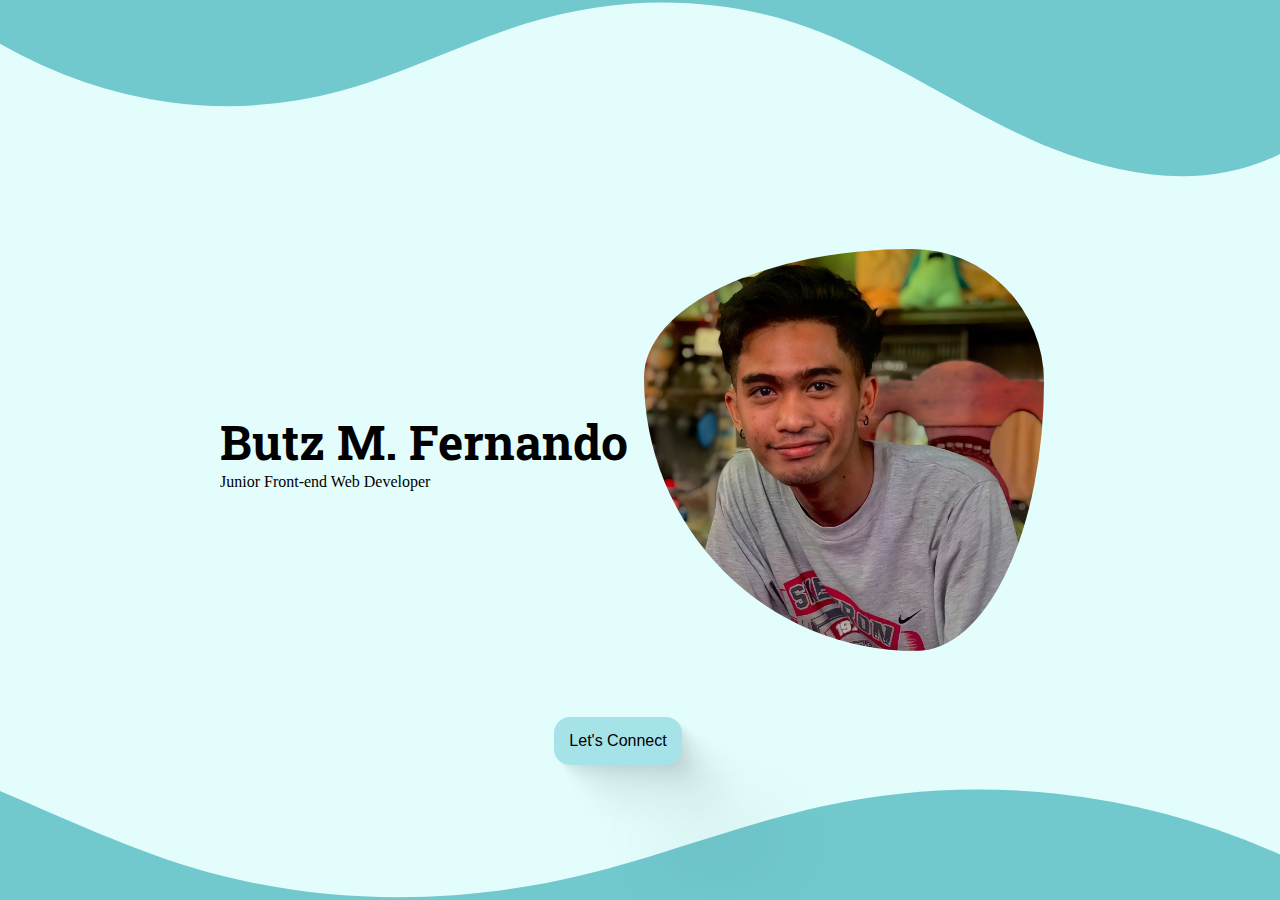
<file: index.html>
<!DOCTYPE html>
<html lang="en">
  <head>
    <meta charset="UTF-8" />
    <meta name="viewport" content="width=device-width, initial-scale=1.0" />
    <link rel="stylesheet" href="./styles/animation.css" />
    <link rel="stylesheet" href="./styles/profile-main.css" />
    <title>My Portfolio</title>
  </head>
  <body>
    <div class="custom-shape-divider-top-1694941270">
      <svg
        data-name="Layer 1"
        xmlns="http://www.w3.org/2000/svg"
        viewBox="0 0 1200 120"
        preserveAspectRatio="none"
      >
        <path
          d="M321.39,56.44c58-10.79,114.16-30.13,172-41.86,82.39-16.72,168.19-17.73,250.45-.39C823.78,31,906.67,72,985.66,92.83c70.05,18.48,146.53,26.09,214.34,3V0H0V27.35A600.21,600.21,0,0,0,321.39,56.44Z"
          class="shape-fill"
        ></path>
      </svg>
    </div>

    <div class="profile-main">
      <div class="profile">
        <div>
          <h1>Butz M. Fernando</h1>
          <p>Junior Front-end Web Developer</p>
        </div>
        <img
          class="profile-image"
          src="./Assets/images/Butz.jpg"
          alt="Butz M. Fernando"
        />

        <a href="about-me.html">
          <button class="button">Let's Connect</button></a
        >
      </div>
    </div>

    <div class="custom-shape-divider-bottom-1694940602">
      <svg
        class="bottom-divider"
        data-name="Layer 1"
        xmlns="http://www.w3.org/2000/svg"
        viewBox="0 0 1200 120"
        preserveAspectRatio="none"
      >
        <path
          d="M321.39,56.44c58-10.79,114.16-30.13,172-41.86,82.39-16.72,168.19-17.73,250.45-.39C823.78,31,906.67,72,985.66,92.83c70.05,18.48,146.53,26.09,214.34,3V0H0V27.35A600.21,600.21,0,0,0,321.39,56.44Z"
          class="shape-fill"
        ></path>
      </svg>
    </div>
  </body>
</html>
</file>
<file: styles/animation.css>
body {
  animation: transitionIn 0.55s;
}

@keyframes transitionIn {
  from {
    opacity: 0;
    transform: translateY(-18px);
  }
  to {
    opacity: 1;
    transform: translateY(0);
  }
}
.hidden {
  opacity: 0;
  transform: translateX(-100%);
  transition: all 0.5s;
}
.show {
  opacity: 1;
  transform: translateX(0);
}
</file>
<file: styles/profile-main.css>
@import url("https://fonts.googleapis.com/css2?family=Roboto+Slab&family=Roboto:wght@300&display=swap");
* {
  margin: 0;
  padding: 0;
  box-sizing: border-box;
}
body {
  background-color: #e3fdfd;
}
/*Profile Design*/
.profile-main {
  display: flex;
  justify-content: center;
  height: 100vh;
}
.profile {
  display: flex;
  gap: 1em;
  align-items: center;
  position: relative;
}
.profile h1 {
  font-family: "Roboto Slab", serif;
  font-size: 3rem;
}
.button {
  width: 8em;
  height: 3em;
  border-radius: 1em;
  background-color: #a6e3e9;
  box-shadow: 2.8px 2.8px 2.2px rgba(0, 0, 0, 0.02),
    6.7px 6.7px 5.3px rgba(0, 0, 0, 0.028),
    12.5px 12.5px 10px rgba(0, 0, 0, 0.035),
    22.3px 22.3px 17.9px rgba(0, 0, 0, 0.042),
    41.8px 41.8px 33.4px rgba(0, 0, 0, 0.05),
    100px 100px 80px rgba(0, 0, 0, 0.07);
  border-style: none;
  position: absolute;
  bottom: 15%;
  right: 45%;
  transition-duration: 0.4s;
  cursor: pointer;
  z-index: 2;
  font-size: 1rem;
}

.button:hover {
  color: #191717;
  background-color: #191717;
  color: #ccc8aa;
}

/*Images size*/
.profile-image {
  width: 25em;
  border-radius: 67% 33% 32% 68% / 32% 33% 67% 68%;
}

/*divider bottom*/
.custom-shape-divider-bottom-1694940602 {
  position: absolute;
  bottom: 0;
  left: 0;
  width: 100%;
  overflow: hidden;
  line-height: 0;
  transform: rotate(180deg);
}

.custom-shape-divider-bottom-1694940602 svg {
  position: relative;
  display: block;
  width: calc(133% + 1.3px);
  height: 200px;
}

.custom-shape-divider-bottom-1694940602 .shape-fill {
  fill: #71c9ce;
}

/*divider top*/
.custom-shape-divider-top-1694941270 {
  position: absolute;
  top: 0;
  left: 0;
  width: 100%;
  overflow: hidden;
  line-height: 0;
}

.custom-shape-divider-top-1694941270 svg {
  position: relative;
  display: block;
  width: calc(100% + 1.3px);
  height: 192px;
}

.custom-shape-divider-top-1694941270 .shape-fill {
  fill: #71c9ce;
}

/* for tablet*/
@media (max-width: 768px) {
  .profile-image {
    width: 17.5em;
  }
}
@media (max-width: 512px) {
  .profile {
    flex-direction: column;
    justify-content: center;
  }
  .profile h1,
  .profile p {
    text-align: center;
  }
  .profile h1 {
    font-size: 2rem;
  }
  .button {
    left: 30%;
    bottom: 10%;
  }
}
</file>
